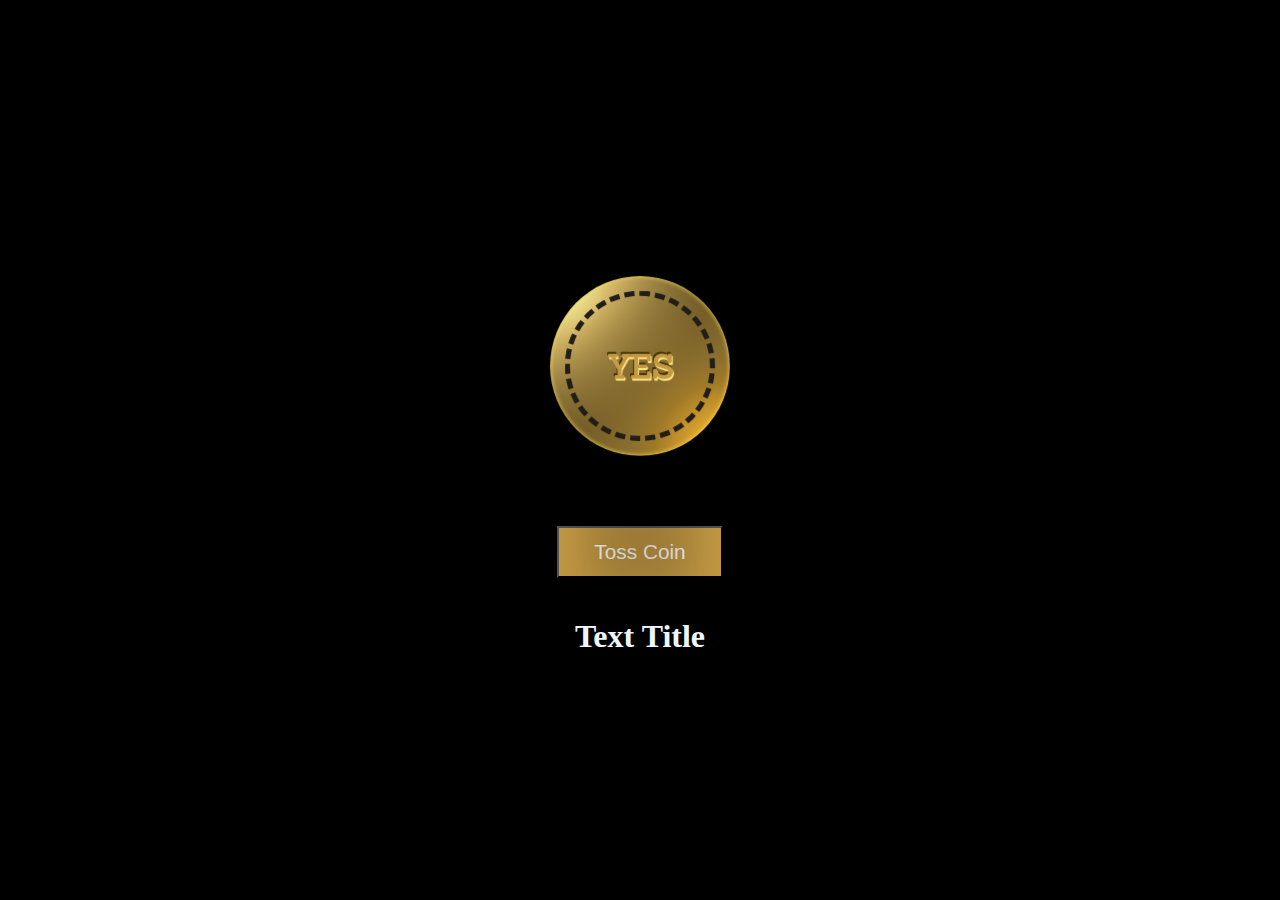
<file: index.html>
<!DOCTYPE html>
<html lang="en">

<head>
    <meta charset="UTF-8">
    <meta name="viewport" content="width=device-width, initial-scale=1.0">
    <title>Document</title>
    <style>
        @import url("https://fonts.googleapis.com/css?family=Sanchez");

        *,
        *:after,
        *:before {
            padding: 0;
            margin: 0;
            box-sizing: border-box;
        }

        html,
        body {
            width: 100%;
            height: 100%;
        }

        body {
            background: #000000;
            margin: 0;
            width: 100%;
            height: 100%;
        }



        .coin {
            --face: #ffd9b3;
            --sign: #c49a44;
            /* --circle: #c49a44; */
            --circle: #211d17;
            --side: #dbb765;
            /* --side: #d3c99c; */
            --slide: #c49a44;

        }




        .coin-wrapper {
            width: 100%;
            height: 100%;
            flex-direction: column;
            gap: 40px;
            display: flex;
            flex-wrap: wrap;
            justify-content: center;
            align-items: center;
        }

        .coin-container {
            width: 11em;
            height: 11em;
            position: relative;
            perspective: 300px;
            box-shadow: 0 11em 3em -2em rgba(0, 0, 0, 0.2);
            margin: 2em;
            transform: translateZ(-0.4em);
        }

        .coin {
            width: 100%;
            height: 100%;
            position: relative;
            transform-style: preserve-3d;
            transition: all 0.4s;

        }

        .infiniteMoveCoin {
            -webkit-animation: infiniteRotate 24s 2s linear infinite;
            animation: infiniteRotate 24s 2s linear infinite;
        }




        @keyframes infiniteRotate {
            0% {
                transform: rotateX(0deg) rotateY(0deg) rotateZ(0deg);
            }

            50% {
                transform: rotateX(1800deg) rotateY(45deg) rotateZ(25deg);
            }

            100% {
                transform: rotateX(3600deg) rotateY(0deg) rotateZ(0deg);
            }
        }


        .coin {
            transition: all 0.4s;
        }


        .heads-animate {
            transform: rotateX(55deg);
            -webkit-animation: head-coin 3s cubic-bezier(0.65, 0.05, 0.36, 1);
            animation: head-coin 3s linear;
        }

        .tails-animate {
            transform: rotateY(180deg) rotateX(-55deg);
            -webkit-animation: tail-coin 3s cubic-bezier(0.65, 0.05, 0.36, 1);
            animation: tail-coin 3s linear;
        }


        @keyframes head-coin {
            0% {
                top: 0rem;
                -webkit-transform: rotateX(45deg);
                transform: rotateX(45deg) rotateY(0deg);
            }

            50% {
                -webkit-transform: rotateX(5000deg);
                /* transform: rotateX(5000deg) rotateY(30deg); */
                transform: rotateX(1250deg) rotateY(15deg);
                top: -9rem;
            }

            100% {
                top: 0rem;
                -webkit-transform: rotateX(45deg);
                transform: rotateX(55deg) rotateY(0deg);
            }
        }

        @keyframes tail-coin {
            0% {
                top: 0rem;
                -webkit-transform: rotateX(45deg);
                transform: rotateX(45deg) rotateY(0deg);
            }

            50% {
                -webkit-transform: rotateX(5000deg);
                /* transform: rotateX(5000deg) rotateY(30deg); */
                transform: rotateX(1250deg) rotateY(15deg);
                top: -9rem;
            }

            100% {
                top: 0rem;
                -webkit-transform: rotateX(45deg);
                transform: rotateX(180deg) rotateY(0deg);
            }
        }

        /* .animate {
            -webkit-animation: spin-coin 2s cubic-bezier(0.65, 0.05, 0.36, 1);
            animation: spin-coin 2s linear;
        } */


        @keyframes spin-coin {
            0% {
                top: 0rem;
                -webkit-transform: rotateX(45deg);
                transform: rotateX(45deg) rotateY(0deg);
            }

            50% {
                -webkit-transform: rotateX(5000deg);
                /* transform: rotateX(5000deg) rotateY(30deg); */
                transform: rotateX(2300deg) rotateY(15deg);
                top: -9rem;
            }

            100% {
                top: 0rem;
                -webkit-transform: rotateX(45deg);
                transform: rotateX(45deg) rotateY(-10deg);
            }
        }




        .coin-face {
            border-radius: 50%;
            position: absolute;
            left: 0;
            top: 0;
            width: 100%;
            height: 100%;
            -webkit-backface-visibility: hidden;
            backface-visibility: hidden;
            background: var(--face);

            box-shadow: inset 0 0 5px #ffe25a;
            background: radial-gradient(ellipse farthest-corner at right bottom, #FEDB37 0%, #FDB931 8%, #9f7928 30%, #8A6E2F 40%, transparent 80%),
                radial-gradient(ellipse farthest-corner at left top, #FFFFFF 0%, #FFFFAC 8%, #D1B464 25%, #5d4a1f 62.5%, #5d4a1f 100%);

        }

        .front {
            transform: translate3d(0, 0, 0.4em) rotateY(0);

        }

        .back {
            transform: rotateY(180deg) translate3d(0, 0, 0.4em);
        }

        .symbol {
            position: absolute;
            color: var(--sign);
            top: 50%;
            left: 50%;
            transform: translate(-50%, -50%);
            font-size: 2em;
            font-weight: 700;
            font-family: Sanchez, sans-serif;
            text-shadow: 1px 2px 0 #fbe27f, -1px -2px 0 #463802;
        }



        .circle {
            border-radius: 5em;
            border: 0.35em dashed var(--circle);
            width: 9.2em;
            height: 9.2em;
            transform: translate(-50%, -50%);
            position: absolute;
            left: 50%;
            top: 50%;
        }

        .coin-side {
            width: 0.9em;
            height: 1.74em;
            background: var(--side);
            position: absolute;
            left: 50%;
            top: 50%;
            -webkit-backface-visibility: hidden;
            backface-visibility: hidden;
            border-top: 0.2em solid var(--slide);
            border-bottom: 0.2em solid var(--slide);
        }

        figure:nth-of-type(1) {
            transform: translate3d(-50%, -50%, 0) rotateY(90deg) rotateX(0deg) translateZ(5.4em);
        }

        figure:nth-of-type(2) {
            transform: translate3d(-50%, -50%, 0) rotateY(90deg) rotateX(18deg) translateZ(5.4em);
        }

        figure:nth-of-type(3) {
            transform: translate3d(-50%, -50%, 0) rotateY(90deg) rotateX(36deg) translateZ(5.4em);
        }

        figure:nth-of-type(4) {
            transform: translate3d(-50%, -50%, 0) rotateY(90deg) rotateX(54deg) translateZ(5.4em);
        }

        figure:nth-of-type(5) {
            transform: translate3d(-50%, -50%, 0) rotateY(90deg) rotateX(72deg) translateZ(5.4em);
        }

        figure:nth-of-type(6) {
            transform: translate3d(-50%, -50%, 0) rotateY(90deg) rotateX(90deg) translateZ(5.4em);
        }

        figure:nth-of-type(7) {
            transform: translate3d(-50%, -50%, 0) rotateY(90deg) rotateX(108deg) translateZ(5.4em);
        }

        figure:nth-of-type(8) {
            transform: translate3d(-50%, -50%, 0) rotateY(90deg) rotateX(126deg) translateZ(5.4em);
        }

        figure:nth-of-type(9) {
            transform: translate3d(-50%, -50%, 0) rotateY(90deg) rotateX(144deg) translateZ(5.4em);
        }

        figure:nth-of-type(10) {
            transform: translate3d(-50%, -50%, 0) rotateY(90deg) rotateX(162deg) translateZ(5.4em);
        }

        figure:nth-of-type(11) {
            transform: translate3d(-50%, -50%, 0) rotateY(90deg) rotateX(180deg) translateZ(5.4em);
        }

        figure:nth-of-type(12) {
            transform: translate3d(-50%, -50%, 0) rotateY(90deg) rotateX(198deg) translateZ(5.4em);
        }

        figure:nth-of-type(13) {
            transform: translate3d(-50%, -50%, 0) rotateY(90deg) rotateX(216deg) translateZ(5.4em);
        }

        figure:nth-of-type(14) {
            transform: translate3d(-50%, -50%, 0) rotateY(90deg) rotateX(234deg) translateZ(5.4em);
        }

        figure:nth-of-type(15) {
            transform: translate3d(-50%, -50%, 0) rotateY(90deg) rotateX(252deg) translateZ(5.4em);
        }

        figure:nth-of-type(16) {
            transform: translate3d(-50%, -50%, 0) rotateY(90deg) rotateX(270deg) translateZ(5.4em);
        }

        figure:nth-of-type(17) {
            transform: translate3d(-50%, -50%, 0) rotateY(90deg) rotateX(288deg) translateZ(5.4em);
        }

        figure:nth-of-type(18) {
            transform: translate3d(-50%, -50%, 0) rotateY(90deg) rotateX(306deg) translateZ(5.4em);
        }

        figure:nth-of-type(19) {
            transform: translate3d(-50%, -50%, 0) rotateY(90deg) rotateX(324deg) translateZ(5.4em);
        }

        figure:nth-of-type(20) {
            transform: translate3d(-50%, -50%, 0) rotateY(90deg) rotateX(342deg) translateZ(5.4em);
        }

        #tossBtn {
            background-color: #c49a44;
            color: white;
            padding: 12px 35px;
            font-size: 1.3rem;
            cursor: pointer;
        }
    </style>
</head>

<body>
    <div class="coin-wrapper">

        <div class="coin-container">
            <div class="coin bitcoin infiniteMoveCoin">
                <div class="coin-face front">
                    <div class="symbol frontside-text">YES</div>
                    <div class="circle"></div>
                </div>
                <div class="coin-face back">
                    <div class="symbol backside-text">NO</div>
                    <div class="circle"></div>
                </div>
                <figure class="coin-side"></figure>
                <figure class="coin-side"></figure>
                <figure class="coin-side"></figure>
                <figure class="coin-side"></figure>
                <figure class="coin-side"></figure>
                <figure class="coin-side"></figure>
                <figure class="coin-side"></figure>
                <figure class="coin-side"></figure>
                <figure class="coin-side"></figure>
                <figure class="coin-side"></figure>
                <figure class="coin-side"></figure>
                <figure class="coin-side"></figure>
                <figure class="coin-side"></figure>
                <figure class="coin-side"></figure>
                <figure class="coin-side"></figure>
                <figure class="coin-side"></figure>
                <figure class="coin-side"></figure>
                <figure class="coin-side"></figure>
                <figure class="coin-side"></figure>
                <figure class="coin-side"></figure>
            </div>




        </div>
        <button id="tossBtn">Toss Coin</button>
        <h1 style="color: aliceblue;">Text Title</h1>

    </div>




    <script>
        const coin = document.querySelector(".coin")
        const roll_button = document.querySelector("button")
        const title = document.querySelector("h1")

        roll_button.addEventListener("click", toss)
        coin.addEventListener("click", toss)
        // setTimeout(toss, 500)

        function toss() {
            coin.classList.remove("infiniteMoveCoin")
            coin.style.transform = "rotateX(55deg)"
            roll_button.disabled = true
            title.innerText = "Tossing !!"
            rand = Math.floor(Math.random() * 2 + 1)
            // coin.classList.add("animate")
            let addClass;
            if (rand % 2 == 0) {
                addClass = "heads-animate"
                coin.classList.add("heads-animate")
                coin.style.transform = "rotateX(55deg)";

            }
            else {
                addClass = "tails-animate"

                coin.classList.add("tails-animate")
                coin.style.transform = "rotateY(180deg) rotateX(-55deg)";

            }
            setTimeout(function () {
                if (rand % 2 == 0) {
                    title.innerText = "YES";
                }
                else {
                    title.innerText = "NO";
                }
                coin.classList.remove(addClass)
                if (addClass == "tails-animate") {
                    coin.style.transform = "rotateY(180deg)";
                }
                else {
                    coin.style.transform = "rotateY(0deg)"
                }

                roll_button.disabled = false
            }, 5000)
            setTimeout(() => {
                coin.classList.add("infiniteMoveCoin")
            }, 7000);
        }
    </script>

</body>

</html>
</file>
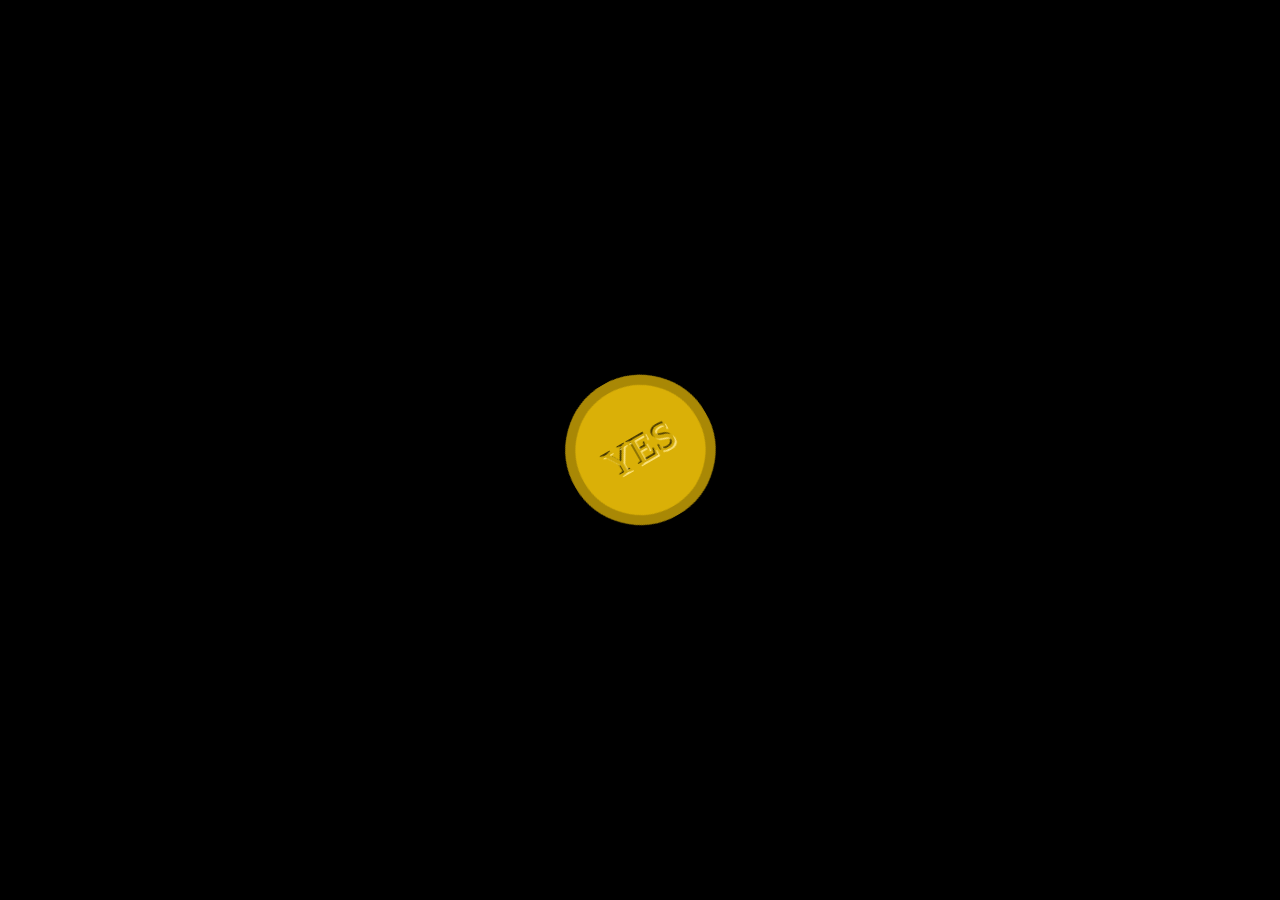
<file: customCoin/index.html>
<!-- <!DOCTYPE html>
<html lang="en">

<head>
    <meta charset="UTF-8">
    <meta name="viewport" content="width=device-width, initial-scale=1.0">
    <title>Document</title>
    <style>
        @import url(https://fonts.googleapis.com/css?family=Righteous|Sigmar+One);

        body {
            background-color: #353535;
            position: absolute;
            top: 0;
            bottom: 0;
            left: 0;
            right: 0;
        }

        h1 {
            font-family: "Righteous";
            color: white;
            text-align: center;
            position: relative;
            top: 10px;
        }

        .container_coin {
            height: 160px;
            width: 160px;
            position: absolute;
            top: 50%;
            left: 50%;
            margin-top: -80px;
            margin-left: -80px;
        }

        .coin {
            height: 160px;
            width: 160px;
            position: absolute;
            -webkit-transform-style: preserve-3d;
            -webkit-transform-origin: 50%;
            -webkit-animation: spin 1s infinite;
            -webkit-animation-timing-function: linear;
        }

        .coin .back {
            transform: rotateX(180deg);
        }

        .coin .front,
        .coin .back {
            position: absolute;
            height: 160px;
            width: 160px;
            border-radius: 50%;
            background-size: cover;


            display: flex;
            align-items: center;
            justify-content: center;
            font-size: 3rem;
            color: black;

        }

        .coin .front {
            -webkit-transform: translateZ(8px);
        }

        .coin .back {
            -webkit-transform: translateZ(-8px) rotateY(180deg);
        }

        .coin .side {
            -webkit-transform: translateX(72px);
            -webkit-transform-style: preserve-3d;
            -webkit-backface-visibility: hidden;
        }

        .coin .side .circle {
            height: 160px;
            width: 16px;
            position: absolute;
            -webkit-transform-style: preserve-3d;
            -webkit-backface-visibility: hidden;
        }

        .coin .side .circle:before,
        .coin .side .circle:after {
            content: "";
            display: block;
            height: 15.6827424527px;
            width: 16px;
            position: absolute;
            -webkit-transform: rotateX(84.375deg);
            background: #e0d530;
        }

        .coin .side .circle:before {
            -webkit-transform-origin: top center;
        }

        .coin .side .circle:after {
            bottom: 0;
            -webkit-transform-origin: center bottom;
        }

        .coin .side .circle:nth-child(16) {
            -webkit-transform: rotateY(90deg) rotateX(180deg);
        }

        .coin .side .circle:nth-child(15) {
            -webkit-transform: rotateY(90deg) rotateX(168.75deg);
        }

        .coin .side .circle:nth-child(14) {
            -webkit-transform: rotateY(90deg) rotateX(157.5deg);
        }

        .coin .side .circle:nth-child(13) {
            -webkit-transform: rotateY(90deg) rotateX(146.25deg);
        }

        .coin .side .circle:nth-child(12) {
            -webkit-transform: rotateY(90deg) rotateX(135deg);
        }

        .coin .side .circle:nth-child(11) {
            -webkit-transform: rotateY(90deg) rotateX(123.75deg);
        }

        .coin .side .circle:nth-child(10) {
            -webkit-transform: rotateY(90deg) rotateX(112.5deg);
        }

        .coin .side .circle:nth-child(9) {
            -webkit-transform: rotateY(90deg) rotateX(101.25deg);
        }

        .coin .side .circle:nth-child(8) {
            -webkit-transform: rotateY(90deg) rotateX(90deg);
        }

        .coin .side .circle:nth-child(7) {
            -webkit-transform: rotateY(90deg) rotateX(78.75deg);
        }

        .coin .side .circle:nth-child(6) {
            -webkit-transform: rotateY(90deg) rotateX(67.5deg);
        }

        .coin .side .circle:nth-child(5) {
            -webkit-transform: rotateY(90deg) rotateX(56.25deg);
        }

        .coin .side .circle:nth-child(4) {
            -webkit-transform: rotateY(90deg) rotateX(45deg);
        }

        .coin .side .circle:nth-child(3) {
            -webkit-transform: rotateY(90deg) rotateX(33.75deg);
        }

        .coin .side .circle:nth-child(2) {
            -webkit-transform: rotateY(90deg) rotateX(22.5deg);
        }

        .coin .side .circle:nth-child(1) {
            -webkit-transform: rotateY(90deg) rotateX(11.25deg);
        }

        .coin .front {
            background: #fef236;
        }

        .coin .back {
            background: #fef236;


        }

        @-webkit-keyframes spin {
            from {
                transform: rotate3d(0deg, 0deg, 0deg);
            }

            to {
                /* -webkit-transform: rotate3d(180deg, 180deg); */
                transform: rotate3d(180deg, 180deg, 0deg);
            }
        }
    </style>
</head>

<body>

    <h1>3D COIN CSS3</h1>
    <div class="container_coin">
        <div class="coin">
            <div class="front">Heads</div>
            <div class="back">Tails</div>
            <div class="side">
                <div class="circle"></div>
                <div class="circle"></div>
                <div class="circle"></div>
                <div class="circle"></div>
                <div class="circle"></div>
                <div class="circle"></div>
                <div class="circle"></div>
                <div class="circle"></div>
                <div class="circle"></div>
                <div class="circle"></div>
                <div class="circle"></div>
                <div class="circle"></div>
                <div class="circle"></div>
                <div class="circle"></div>
                <div class="circle"></div>
                <div class="circle"></div>
            </div>
        </div>
    </div>

</body>

</html> -->






<!DOCTYPE html>
<html lang="en">

<head>
    <meta charset="UTF-8">
    <meta name="viewport" content="width=device-width, initial-scale=1.0">
    <title>Document</title>
    <style>
        html,
        body {
            background: black;
            width: 100%;
            height: 100%;
            padding: 0;
            margin: 0;
        }

        .coin {
            font-size: 150px;
            width: 0.1em;
            height: 1em;
            background: url('[data-uri]');
            background: -webkit-gradient(linear, 50% 0%, 50% 100%, color-stop(0%, #a98805), color-stop(100%, #141001));
            background: -moz-linear-gradient(#a98805, #141001);
            background: -webkit-linear-gradient(#a98805, #141001);
            background: linear-gradient(#a98805, #141001);
            margin: auto;
            position: absolute;
            top: 0;
            left: 0;
            right: 0;
            bottom: 0;
            transform: rotateY(90deg) rotateX(30deg);
            /* transform: scale3d(1.5, 1.5, 1.5) translateZ(70px) translateX(-20px) rotateX(180deg) rotateY(300deg); */
            -webkit-animation: flip 1.4s 1 linear;
            animation: flip 1.8s 1 linear;
            -moz-transform-style: preserve-3d;
            -webkit-transform-style: preserve-3d;

            transform-style: preserve-3d;
        }

        .coin .side {
            /* transform: rotateY(0deg) !important; */
            z-index: 1111;
            border: 10px solid #a98805;
            box-sizing: border-box;
            overflow: hidden;
        }

        .coin .side,
        .coin:before,
        .coin:after {
            content: "";
            position: absolute;
            width: 1em;
            height: 1em;
            overflow: hidden;
            background: #DAB007;
            border-radius: 50%;
            right: -0.4em;
            text-align: center;
            line-height: 1;
            color: #d0a807;
            text-shadow: 1px 2px 0 #fbe27f, -1px -2px 0 #463802;
            -moz-transform: rotateY(-90deg);
            -ms-transform: rotateY(-90deg);
            -webkit-transform: rotateY(-90deg);
            transform: rotateY(-90deg);
            -moz-backface-visibility: hidden;
            -webkit-backface-visibility: hidden;
            backface-visibility: hidden;


        }

        .coin .tails,
        .coin:after {
            left: -0.4em;
            -moz-transform: rotateY(90deg);
            -ms-transform: rotateY(90deg);
            -webkit-transform: rotateY(90deg);
            transform: rotateY(90deg);
        }

        .coin:before,
        .coin:after {
            background: url('[data-uri]');
            background: -webkit-gradient(linear, 50% 0%, 50% 100%, color-stop(0%, #a98805), color-stop(100%, #141001));
            background: -moz-linear-gradient(#a98805, #141001);
            background: -webkit-linear-gradient(#a98805, #141001);
            background: linear-gradient(#a98805, #141001);
            -moz-backface-visibility: hidden;
            -webkit-backface-visibility: hidden;
            backface-visibility: hidden;
            -moz-transform: rotateY(90deg);
            -ms-transform: rotateY(90deg);
            -webkit-transform: rotateY(90deg);
            transform: rotateY(90deg);
            /* background: repeating-linear-gradient(#ea4336 0, #ea4336 25%, #34a853 25%, #34a853 50%); */
        }

        .coin:after {
            -moz-transform: rotateY(-90deg);
            -ms-transform: rotateY(-90deg);
            -webkit-transform: rotateY(-90deg);
            transform: rotateY(-90deg);
        }

        @-webkit-keyframes rotate {
            100% {
                -moz-transform: rotateY(360deg);
                -ms-transform: rotateY(360deg);
                -webkit-transform: rotateY(360deg);
                transform: rotateY(360deg);
            }
        }

        @-moz-keyframes rotate {
            100% {
                -moz-transform: rotateY(360deg);
                -ms-transform: rotateY(360deg);
                -webkit-transform: rotateY(360deg);
                transform: rotateY(360deg);
            }
        }

        @keyframes rotate {


            100% {
                -moz-transform: rotateY(360deg) scale(1);
                -ms-transform: rotateY(360deg) scale(1);
                -webkit-transform: rotateY(360deg) scale(1);
                transform: rotateY(360deg) scale(1);
            }


        }

        @keyframes flip {
            0% {
                transform: scale3d(1, 1, 1) translateZ(0) translateX(0px) rotateX(0deg) rotateY(90deg);
            }

            50% {
                transform: scale3d(1.5, 1.5, 1.5) translateZ(50px) translateX(-20px) rotateX(180deg) rotateY(360deg);
            }

            100% {
                transform: scale3d(1, 1, 1) translateZ(100px) translateX(0px) rotateX(-180deg) rotateY(720deg);
            }
        }

        @keyframes infiniteRotate {
            100% {
                transform: rotateY(360deg);
            }
        }

        .heads,
        .tails {
            display: flex;
            align-items: center;
            justify-content: center;
        }

        .heads span,
        .tails span {
            font-size: 40px;
        }
    </style>
</head>

<body>

    <div class="coin">
        <div class="side heads"><span> YES</span></div>
        <div class="side tails"><span>NO</span></div>
    </div>

</body>

</html>
</file>
